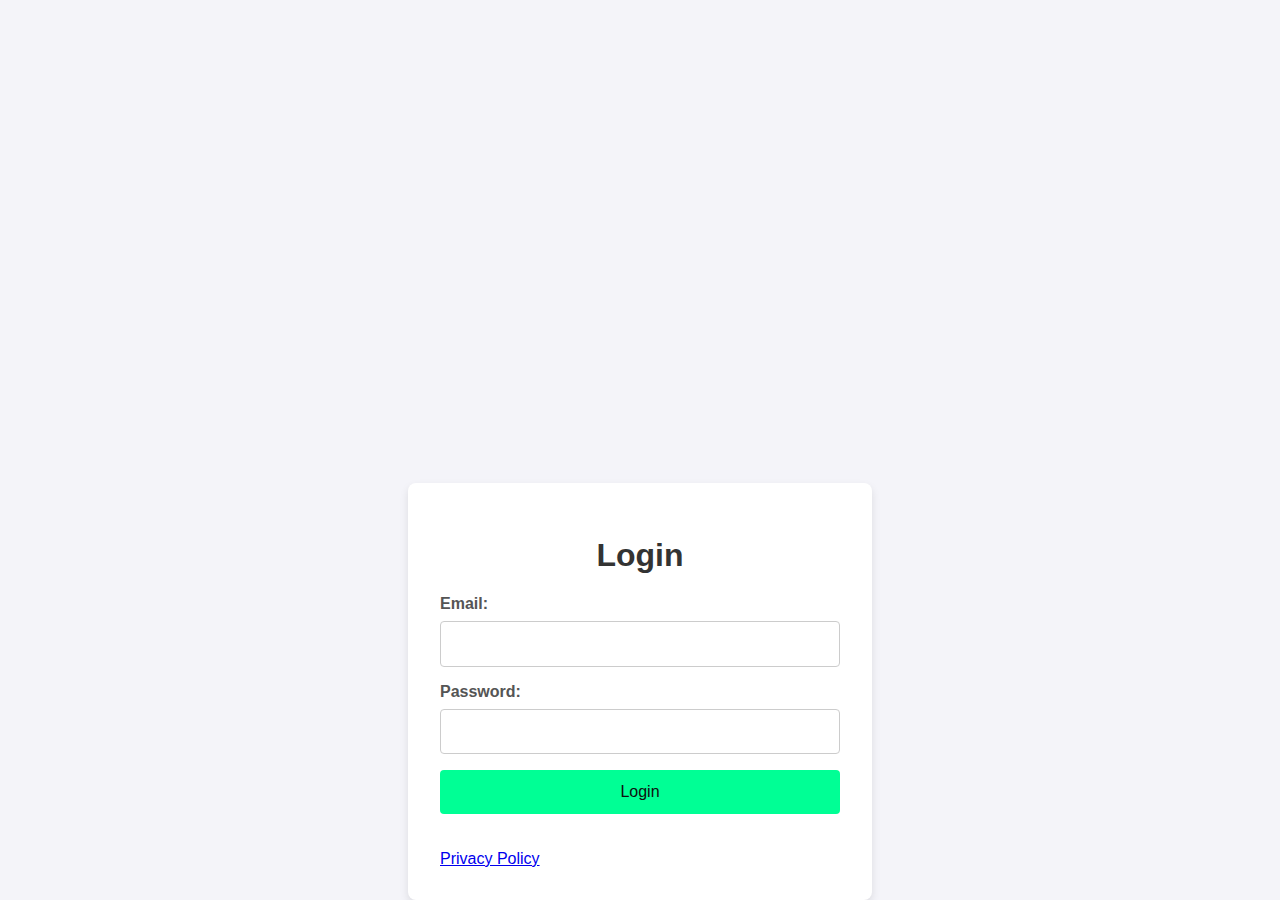
<file: views/login.html>
<!DOCTYPE html>
<html lang="en">

<head>
    <meta charset="UTF-8">
    <meta name="viewport" content="width=device-width, initial-scale=1.0">
    <title>Login</title>
    <link rel="stylesheet" href="/static/styles.css">
</head>

<body>
    <div class="container">
        <h1>Login</h1>
        <form id="loginForm" action="/login" method="POST">
            <label for="email">Email:</label>
            <input type="email" id="email" name="email" required>
            
            <label for="password">Password:</label>
            <input type="password" id="password" name="password" required>
            
            <button type="submit">Login</button>
        </form>
        <br/>
        <br/>
        <a href="/privacy">Privacy Policy</a> 
    </div>
</body>

</html>
</file>
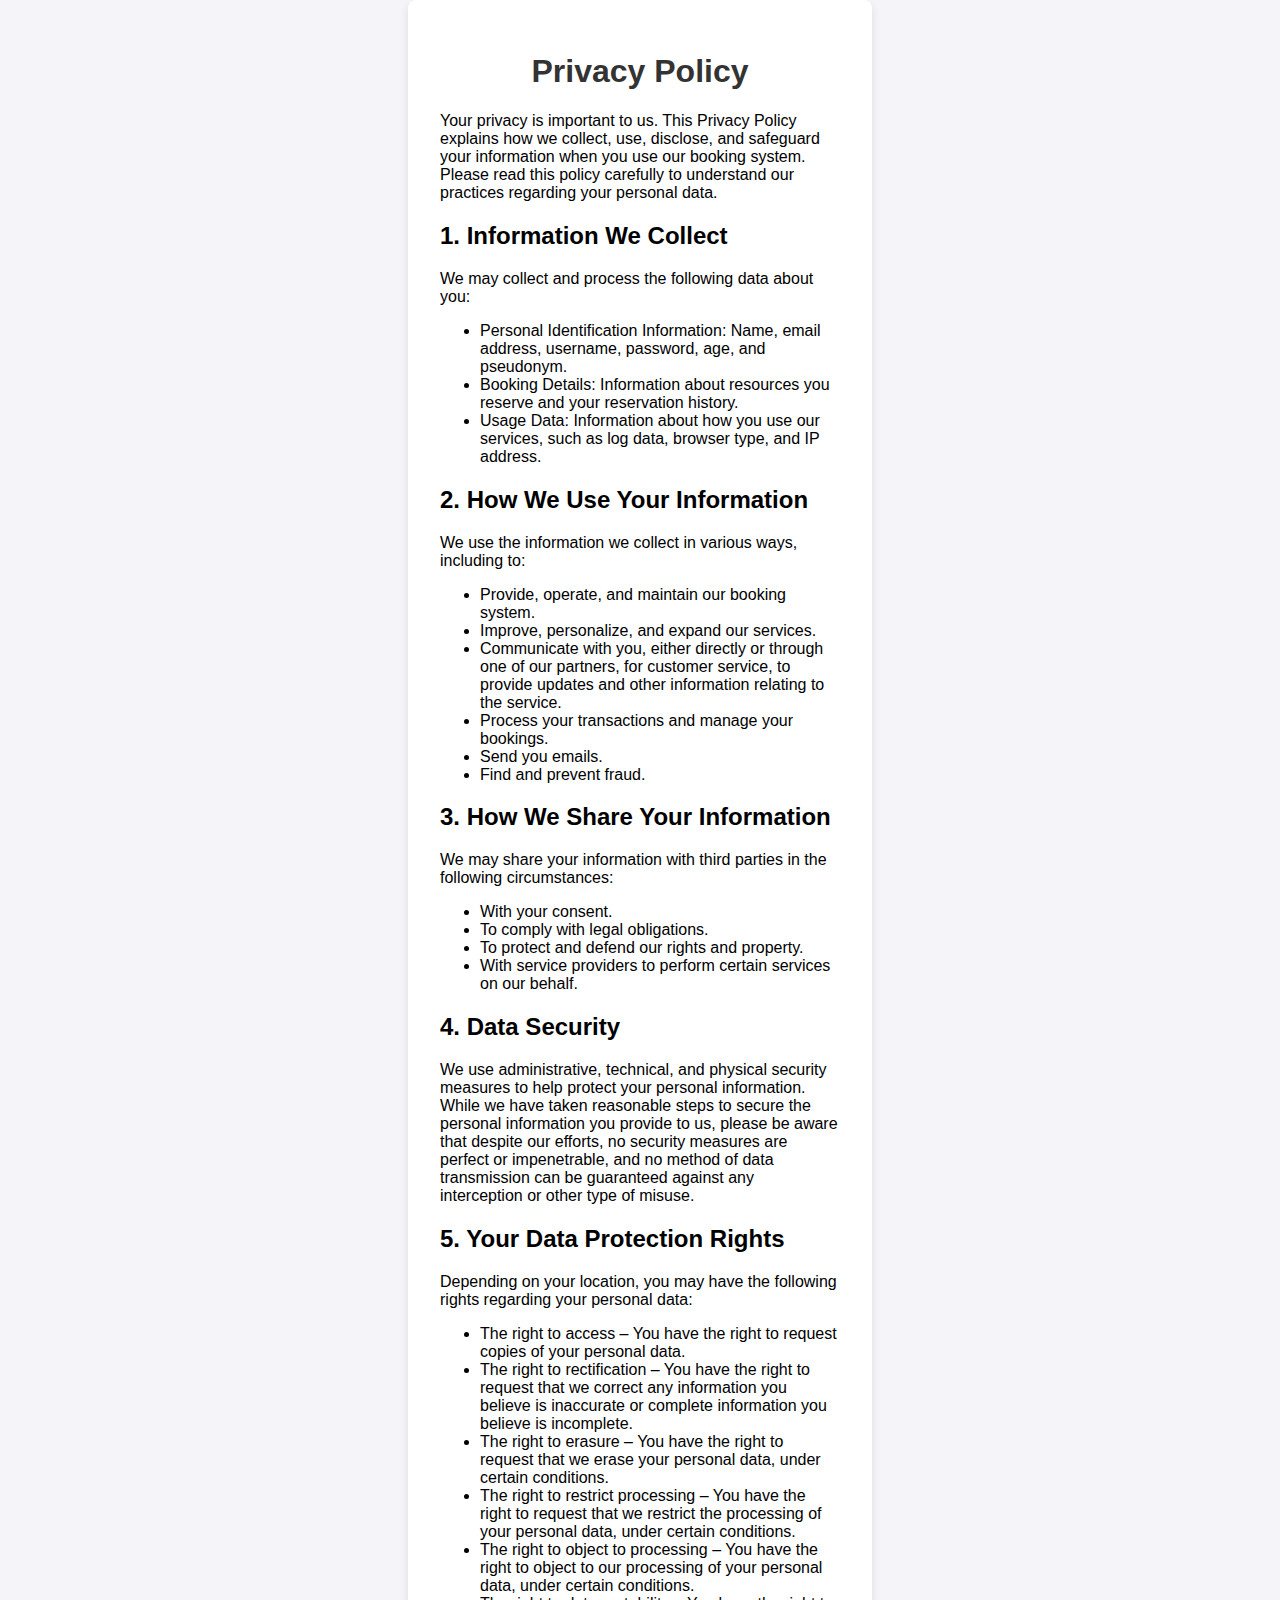
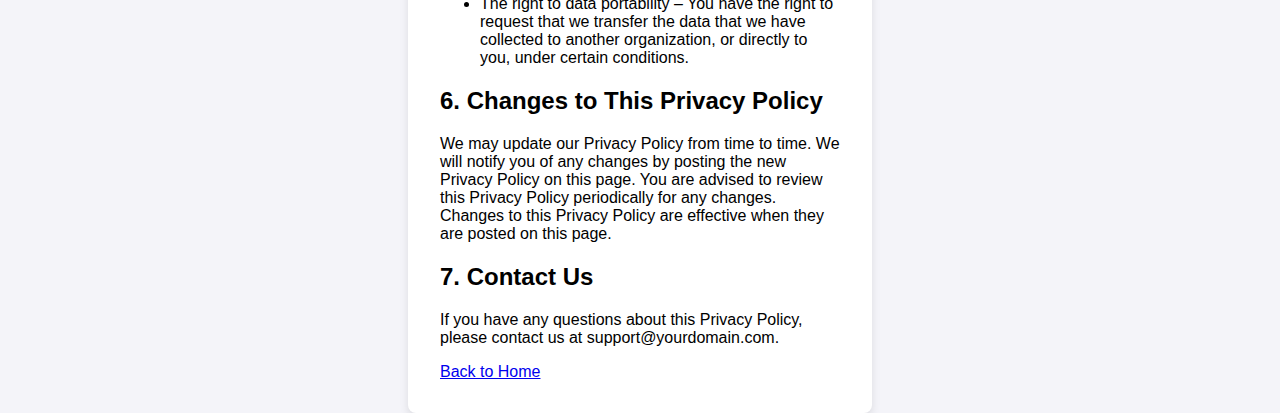
<file: views/privacy.html>
<!DOCTYPE html>
<html lang="en">

<head>
    <meta charset="UTF-8">
    <meta name="viewport" content="width=device-width, initial-scale=1.0">
    <title>Privacy Policy</title>
    <link rel="stylesheet" href="/static/styles.css">
</head>
<body>
    <div class="container">
        <h1>Privacy Policy</h1>

        <p>Your privacy is important to us. This Privacy Policy explains how we collect, use, disclose, and safeguard your information when you use our booking system. Please read this policy carefully to understand our practices regarding your personal data.</p>

        <h2>1. Information We Collect</h2>
        <p>We may collect and process the following data about you:</p>
        <ul>
            <li>Personal Identification Information: Name, email address, username, password, age, and pseudonym.</li>
            <li>Booking Details: Information about resources you reserve and your reservation history.</li>
            <li>Usage Data: Information about how you use our services, such as log data, browser type, and IP address.</li>
        </ul>

        <h2>2. How We Use Your Information</h2>
        <p>We use the information we collect in various ways, including to:</p>
        <ul>
            <li>Provide, operate, and maintain our booking system.</li>
            <li>Improve, personalize, and expand our services.</li>
            <li>Communicate with you, either directly or through one of our partners, for customer service, to provide updates and other information relating to the service.</li>
            <li>Process your transactions and manage your bookings.</li>
            <li>Send you emails.</li>
            <li>Find and prevent fraud.</li>
        </ul>

        <h2>3. How We Share Your Information</h2>
        <p>We may share your information with third parties in the following circumstances:</p>
        <ul>
            <li>With your consent.</li>
            <li>To comply with legal obligations.</li>
            <li>To protect and defend our rights and property.</li>
            <li>With service providers to perform certain services on our behalf.</li>
        </ul>

        <h2>4. Data Security</h2>
        <p>We use administrative, technical, and physical security measures to help protect your personal information. While we have taken reasonable steps to secure the personal information you provide to us, please be aware that despite our efforts, no security measures are perfect or impenetrable, and no method of data transmission can be guaranteed against any interception or other type of misuse.</p>

        <h2>5. Your Data Protection Rights</h2>
        <p>Depending on your location, you may have the following rights regarding your personal data:</p>
        <ul>
            <li>The right to access – You have the right to request copies of your personal data.</li>
            <li>The right to rectification – You have the right to request that we correct any information you believe is inaccurate or complete information you believe is incomplete.</li>
            <li>The right to erasure – You have the right to request that we erase your personal data, under certain conditions.</li>
            <li>The right to restrict processing – You have the right to request that we restrict the processing of your personal data, under certain conditions.</li>
            <li>The right to object to processing – You have the right to object to our processing of your personal data, under certain conditions.</li>
            <li>The right to data portability – You have the right to request that we transfer the data that we have collected to another organization, or directly to you, under certain conditions.</li>
        </ul>

        <h2>6. Changes to This Privacy Policy</h2>
        <p>We may update our Privacy Policy from time to time. We will notify you of any changes by posting the new Privacy Policy on this page. You are advised to review this Privacy Policy periodically for any changes. Changes to this Privacy Policy are effective when they are posted on this page.</p>

        <h2>7. Contact Us</h2>
        <p>If you have any questions about this Privacy Policy, please contact us at support@yourdomain.com.</p>

        <a href="/">Back to Home</a>
    </div>
</body>

</html>
</file>
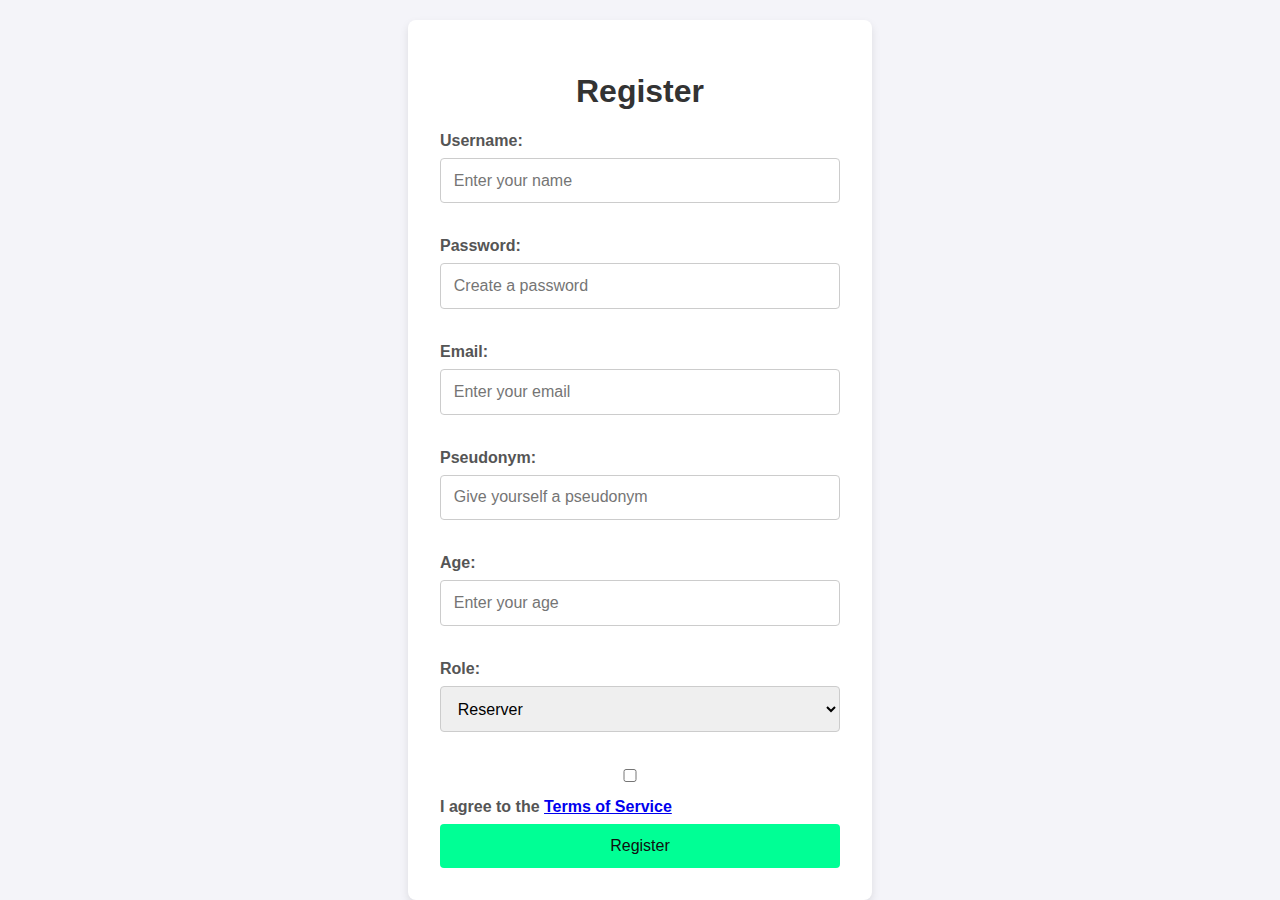
<file: views/register.html>
<!DOCTYPE html>
<html lang="en">

<head>
    <link rel="stylesheet" href="/static/styles.css" type="text/css" media="all">
    <meta charset="UTF-8">
    <meta name="viewport" content="width=device-width, initial-scale=1.0">
    <title>User Registration</title>

</head>

<body>
    <div class="container">
        <h1>Register</h1>
        <form action="/register" method="POST">
            <label for="username">Username:</label>
            <input type="text" id="username" name="username" placeholder="Enter your name" required><br><br>

            <label for="password">Password:</label>
            <input type="password" id="password" name="password" placeholder="Create a password" required><br><br>

            <label for="email">Email:</label>
            <input type="email" id="email" name="email" placeholder="Enter your email" required><br><br>

            <label for="pseudonym">Pseudonym:</label>
            <input type="text" id="pseudonym" name="pseudonym" placeholder="Give yourself a pseudonym" required><br><br>

            <label for="age">Age:</label>
            <input type="int" id="age" name="age" placeholder="Enter your age"><br><br>

            <label for="role">Role:</label>
            <select id="role" name="role">
                <option value="reserver">Reserver</option>
                <option value="administrator">Administrator</option>
            </select><br><br>

            <label> <input type="checkbox" id="consent" name="consent" required> I agree to the <a href="./terms"
                    target="_blank">Terms of Service</a> </label>

            <button type="submit">Register</button>
        </form>
    </div>

</body>

</html>
</file>
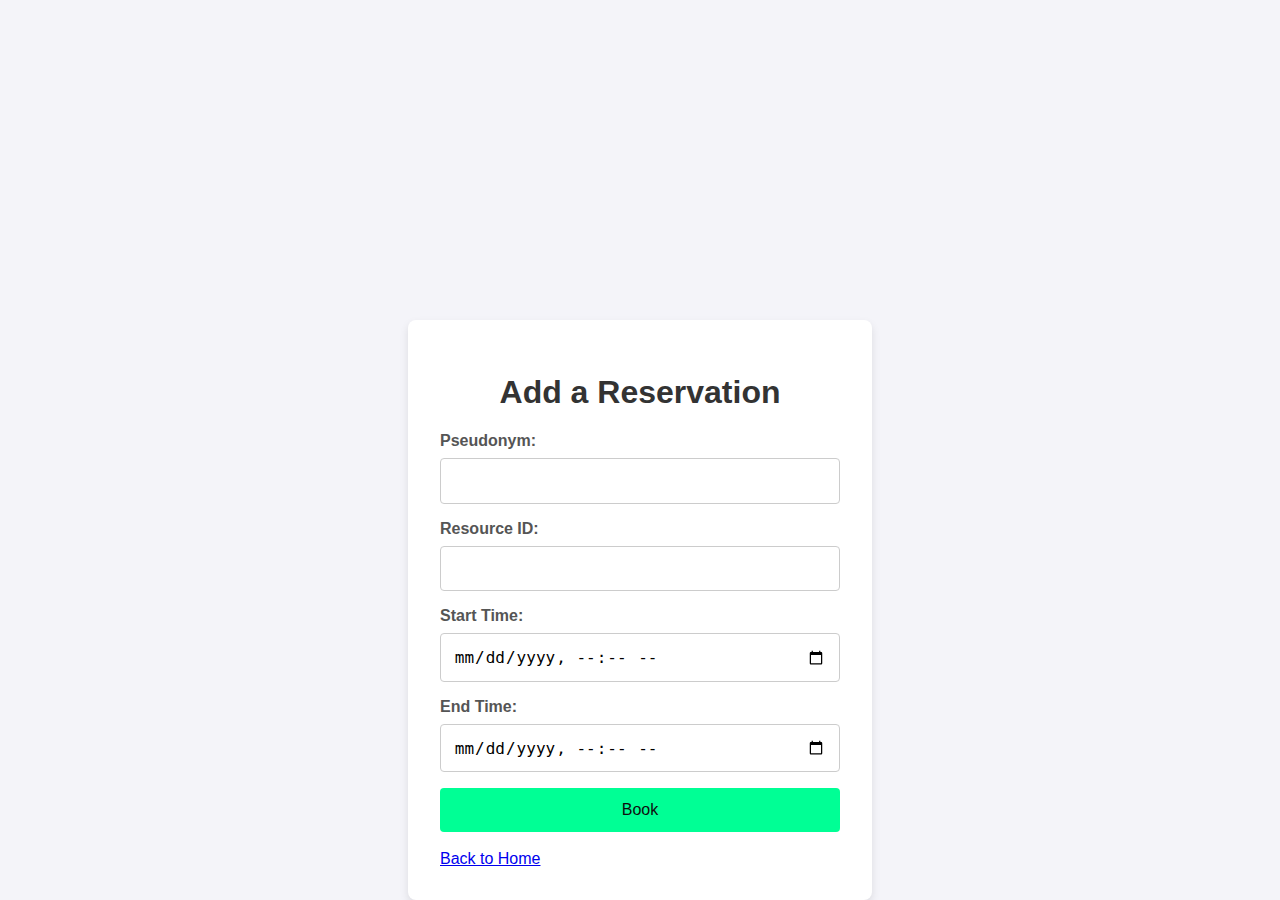
<file: views/reservation.html>
<!DOCTYPE html>
<html lang="en">
<head>
    <meta charset="UTF-8">
    <title>Book a Resource</title>
    <link rel="stylesheet" href="/static/styles.css">
</head>
<body>
    <div class="container">
    <h1>Add a Reservation</h1>
    <form id="reservationForm">
        <label for="pseudonym">Pseudonym:</label>
        <input type="text" id="pseudonym" name="pseudonym" required>
        <label for="resourceId">Resource ID:</label>
        <input type="text" id="resourceId" name="resourceId" required>
        <label for="startTime">Start Time:</label>
        <input type="datetime-local" id="startTime" name="startTime" required>
        <label for="endTime">End Time:</label>
        <input type="datetime-local" id="endTime" name="endTime" required>
        <button type="submit">Book</button>
        <br/>
        <br/>
        <a href="/">Back to Home</a>
    </form>
    <script nonce="abc123">
        document.getElementById('reservationForm').addEventListener('submit', async (event) => {
            event.preventDefault();
            const pseudonym = document.getElementById('pseudonym').value;
            const resourceId = document.getElementById('resourceId').value;
            const startTime = document.getElementById('startTime').value;
            const endTime = document.getElementById('endTime').value;
            await fetch('/api/reservation', {
                method: 'POST',
                headers: { 'Content-Type': 'application/json' },
                body: JSON.stringify({ pseudonym, resourceId, startTime, endTime })
            });
            alert('Resource booked!');
        });
    </script>
    </div>
</body>
</html>
</file>
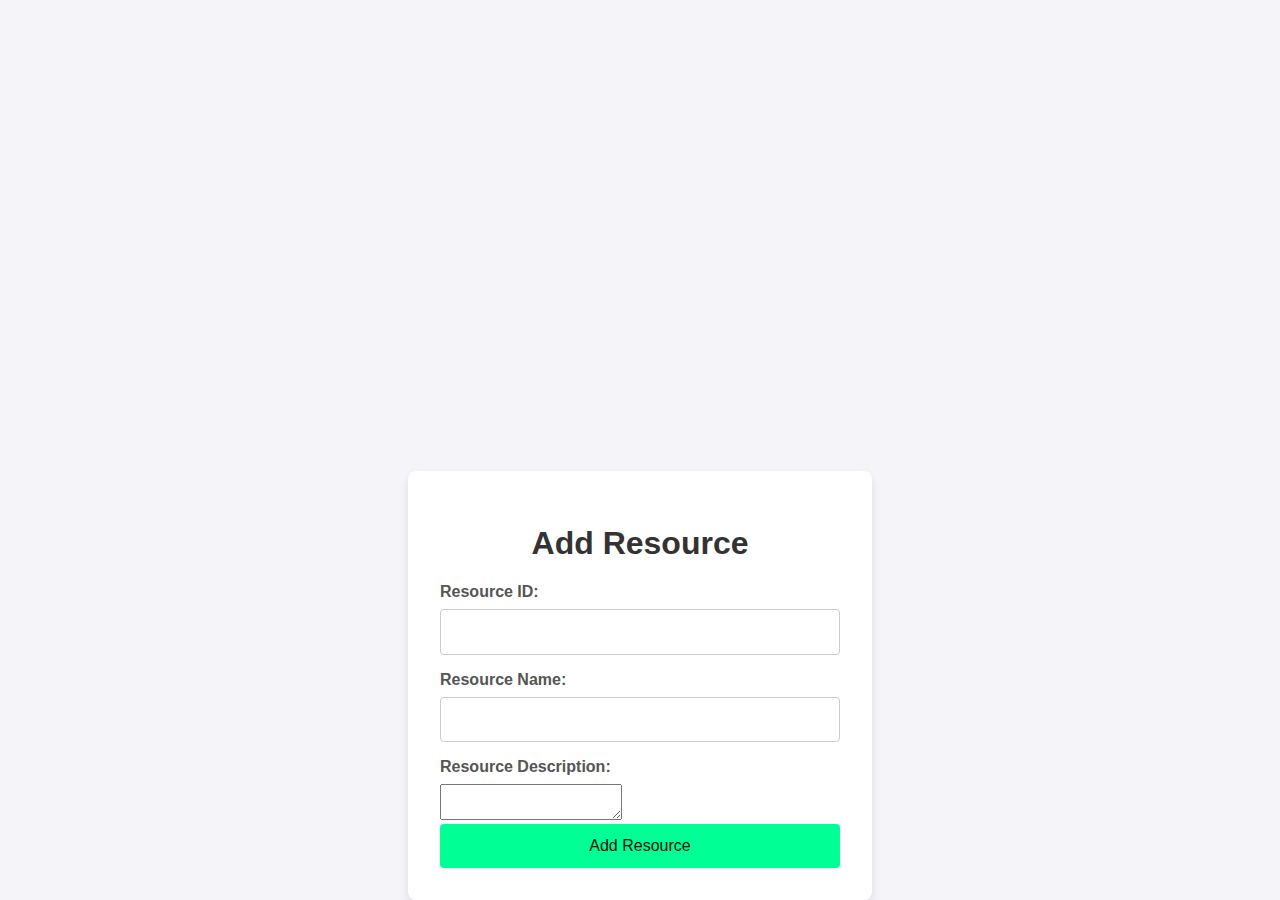
<file: views/resource.html>
<!DOCTYPE html>
<html lang="en">
<head>
    <meta charset="UTF-8">
    <title>Add Resource</title>
    <link rel="stylesheet" href="/static/styles.css" type="text/css" media="all">
</head>
<body>
    <div class="container">
        <h1>Add Resource</h1>
    <form id="resourceForm">
        <label for="resourceId">Resource ID:</label>
        <input type="text" id="resourceId" name="resourceId" required>
        <label for="resourceName">Resource Name:</label>
        <input type="text" id="resourceName" name="resourceName" required>
        <label for="resourceDescription">Resource Description:</label>
        <textarea id="resourceDescription" name="resourceDescription" required></textarea>
        <button type="submit">Add Resource</button>
    </form>
    <script nonce="abc123">
        document.getElementById('resourceForm').addEventListener('submit', async (event) => {
            event.preventDefault();
            const resourceName = document.getElementById('resourceName').value;
            const resourceDescription = document.getElementById('resourceDescription').value;
            await fetch('/resource', {
                method: 'POST',
                headers: { 'Content-Type': 'application/json' },
                body: JSON.stringify({ resourceName, resourceDescription })
            });
            alert('Resource added!');
        });
    </script>
</div>
</body>
</html>
</file>
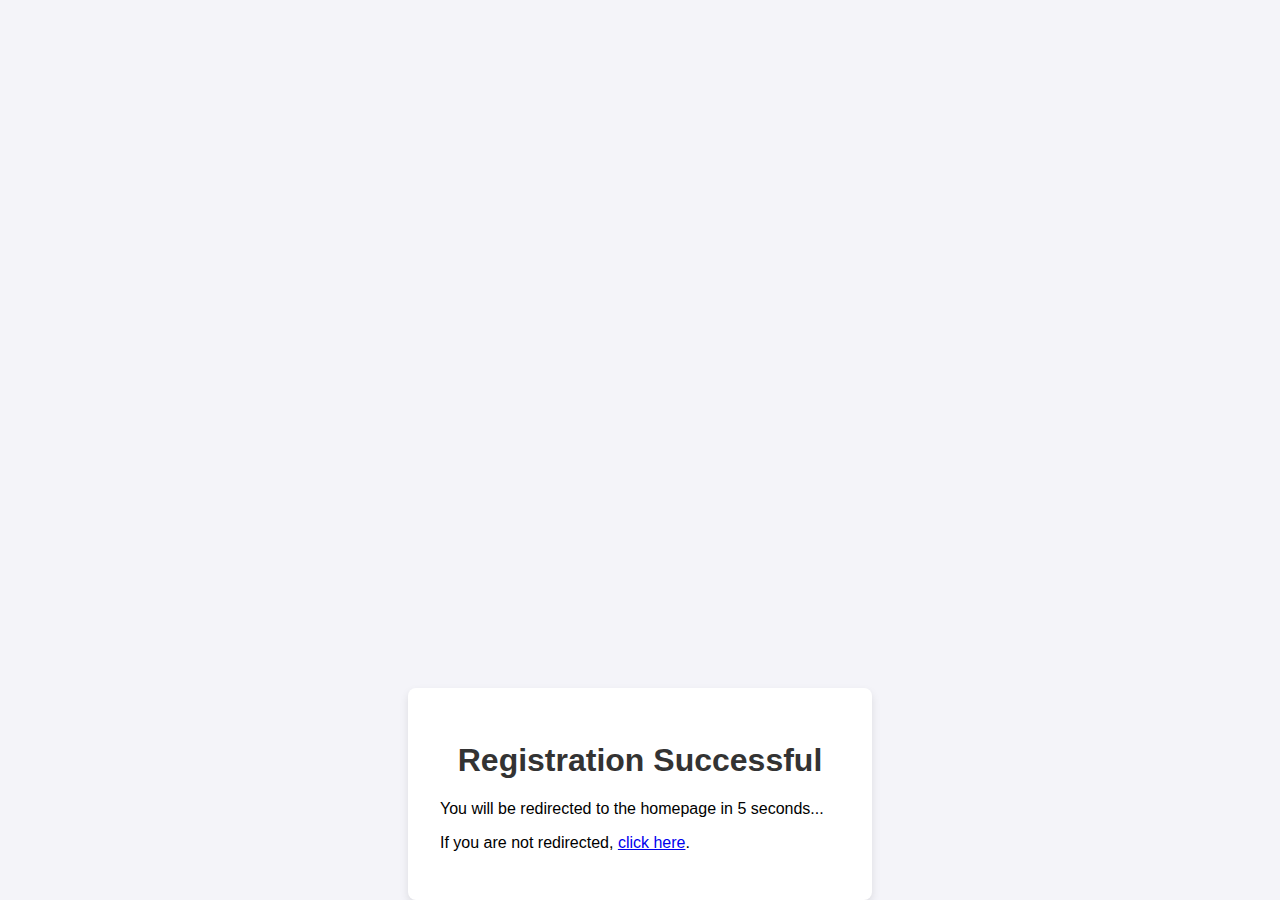
<file: views/successresponse.html>
<!DOCTYPE html>
<html lang="en">

<head>
    <meta charset="UTF-8">
    <meta name="viewport" content="width=device-width, initial-scale=1.0">
    <meta http-equiv="refresh" content="5;url=/views/index.html">
    <title>Registration Successful</title>
    <link rel="stylesheet" href="/static/styles.css">
    <script nonce="abc123">
        let countdown = 5;
        const interval = setInterval(() => {
            document.getElementById('timer').textContent = countdown;
            countdown--;
            if (countdown < 0) {
                clearInterval(interval);
                window.location.href = "index.html";
            }
        }, 1000);
    </script>
</head>

<body>
    <div class="container">
        <h1>Registration Successful</h1>
        <p>You will be redirected to the homepage in <span id="timer">5</span> seconds...</p>
        <p>If you are not redirected, <a href="index.html">click here</a>.</p>
    </div>
</body>

</html>

<!-- Tätä täytyy vielä vähän kehittää jos aion pitää sen mukana, lisää css ja ehkä js omaan fileen -->
</file>
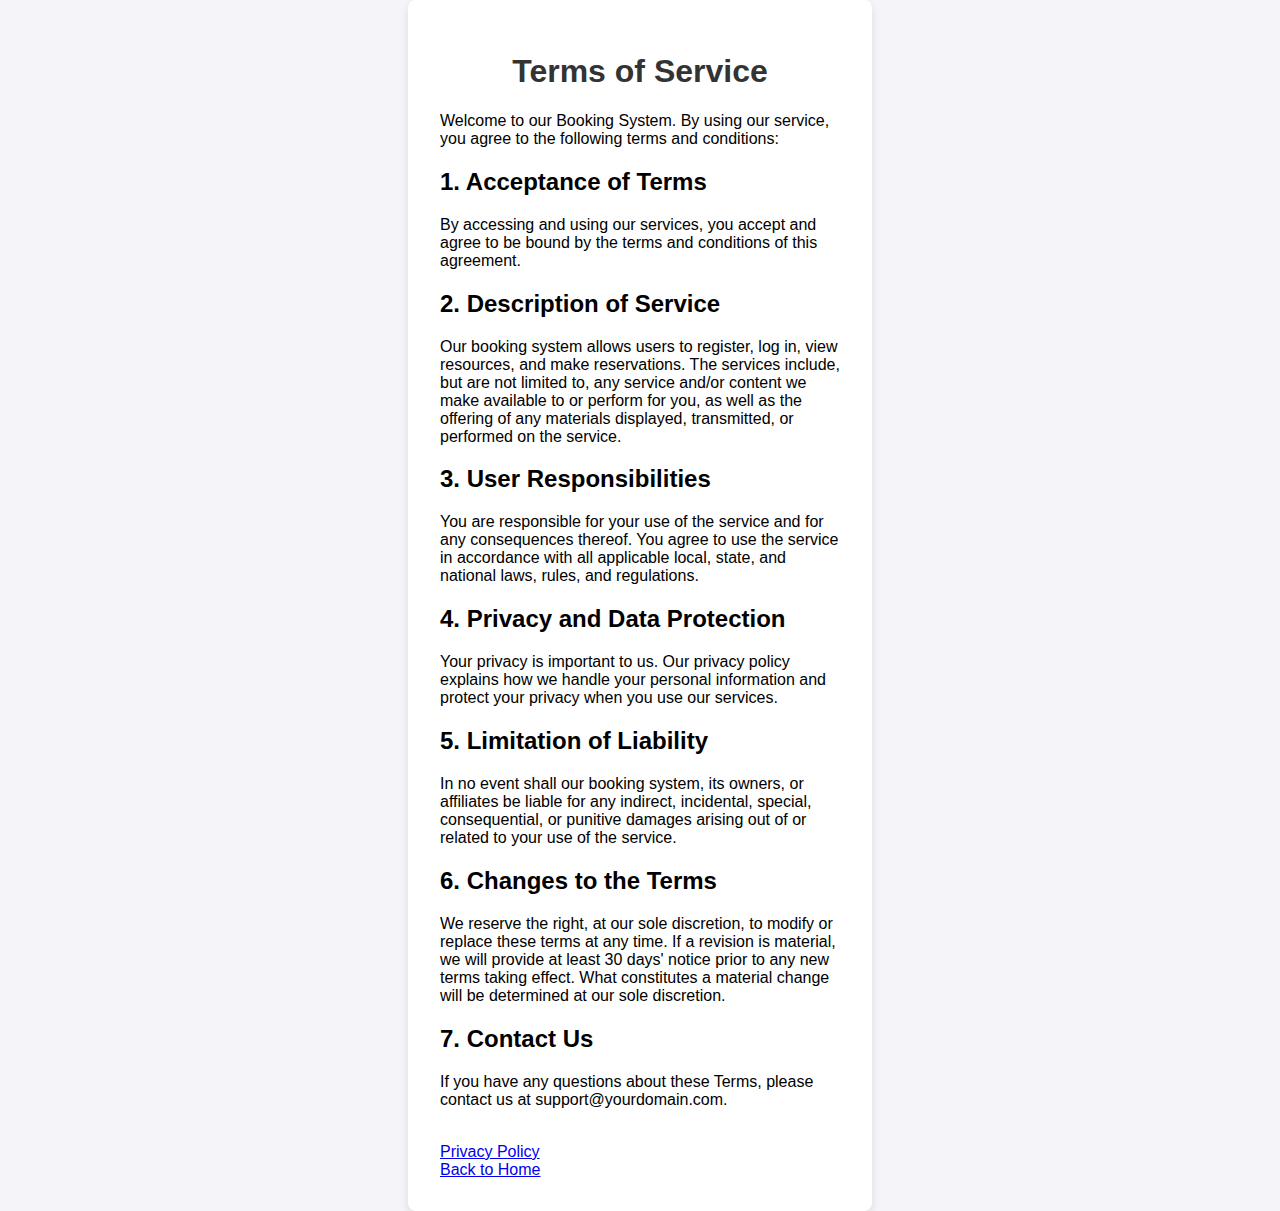
<file: views/terms.html>
<!DOCTYPE html>
<html lang="en">

<head>
    <meta charset="UTF-8">
    <meta name="viewport" content="width=device-width, initial-scale=1.0">
    <title>Terms of Service</title>
    <link rel="stylesheet" href="/static/styles.css">
</head>

<body>
    <div class="container">
        <h1>Terms of Service</h1>

        <p>Welcome to our Booking System. By using our service, you agree to the following terms and conditions:</p>

        <h2>1. Acceptance of Terms</h2>
        <p>By accessing and using our services, you accept and agree to be bound by the terms and conditions of this agreement.</p>

        <h2>2. Description of Service</h2>
        <p>Our booking system allows users to register, log in, view resources, and make reservations. The services include, but are not limited to, any service and/or content we make available to or perform for you, as well as the offering of any materials displayed, transmitted, or performed on the service.</p>

        <h2>3. User Responsibilities</h2>
        <p>You are responsible for your use of the service and for any consequences thereof. You agree to use the service in accordance with all applicable local, state, and national laws, rules, and regulations.</p>

        <h2>4. Privacy and Data Protection</h2>
        <p>Your privacy is important to us. Our privacy policy explains how we handle your personal information and protect your privacy when you use our services.</p>

        <h2>5. Limitation of Liability</h2>
        <p>In no event shall our booking system, its owners, or affiliates be liable for any indirect, incidental, special, consequential, or punitive damages arising out of or related to your use of the service.</p>

        <h2>6. Changes to the Terms</h2>
        <p>We reserve the right, at our sole discretion, to modify or replace these terms at any time. If a revision is material, we will provide at least 30 days' notice prior to any new terms taking effect. What constitutes a material change will be determined at our sole discretion.</p>

        <h2>7. Contact Us</h2>
        <p>If you have any questions about these Terms, please contact us at support@yourdomain.com.</p>

        <br/>
        <a href="/privacy">Privacy Policy</a>
        <br/>
        <a href="/">Back to Home</a>
    </div>
</body>

</html>
</file>
<file: static/styles.css>
body {
    font-family: Arial, sans-serif;
    background-color: #f4f4f9;
    display: flex;
    justify-content: center;
    align-items: center;
    height: 100vh;
    margin: 0;
}

.container {
    margin-top: auto;
    background-color: white;
    padding: 2rem;
    border-radius: 8px;
    box-shadow: 0 4px 8px rgba(0, 0, 0, 0.1);
    width: 100%;
    max-width: 400px;
}

h1 {
    text-align: center;
    color: #333;
}

label {
    font-weight: bold;
    color: #555;
    display: inline-block;
    margin-bottom: 0.5rem;
    margin-right: 10px;
    width: 300px;
}

input,
select {
    width: 100%;
    padding: 0.8rem;
    margin-bottom: 1rem;
    border: 1px solid #ccc;
    border-radius: 4px;
    box-sizing: border-box;
    font-size: 1rem;
}

button {
    width: 100%;
    background-color: #00ff95;
    color: rgb(15, 14, 14);
    padding: 0.8rem;
    border: none;
    border-radius: 4px;
    font-size: 1rem;
    cursor: pointer;
}

input[type="checkbox"] {
    vertical-align: middle;
    margin-left: 40px;
}

button:hover {
    background-color: #0056b3;
}

table {
    margin-top: 20px;
    width: 100%;
}

table, th, td {
    border: 1px solid black; 
}

th, td {
    padding: 8px; 
    text-align: left; 
}

.error {
    color: red;
    font-size: 0.9rem;
}

.success {
    color: green;
    font-size: 0.9rem;
}

/* Responsive design for mobile screens */
@media (max-width: 600px) {
    .container {
        padding: 1.5rem;
        width: 100%;
    }
}
</file>
